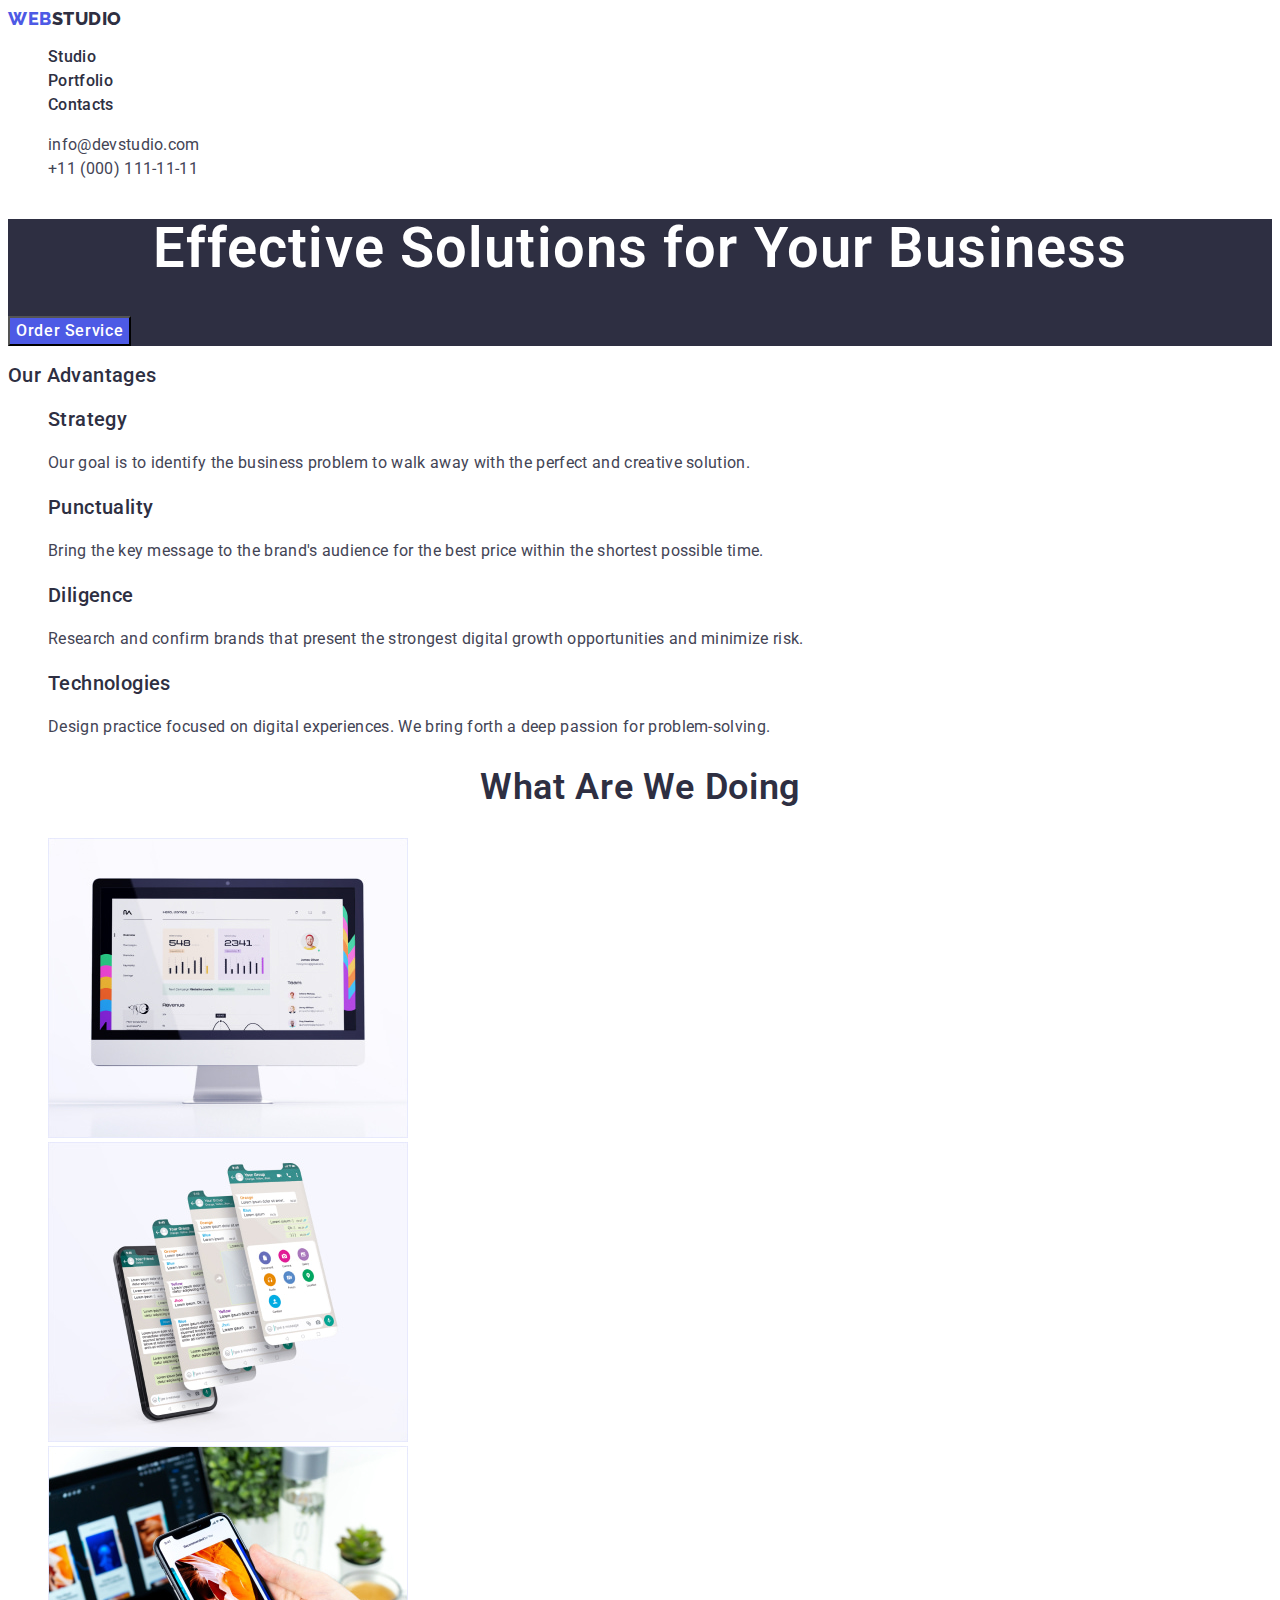
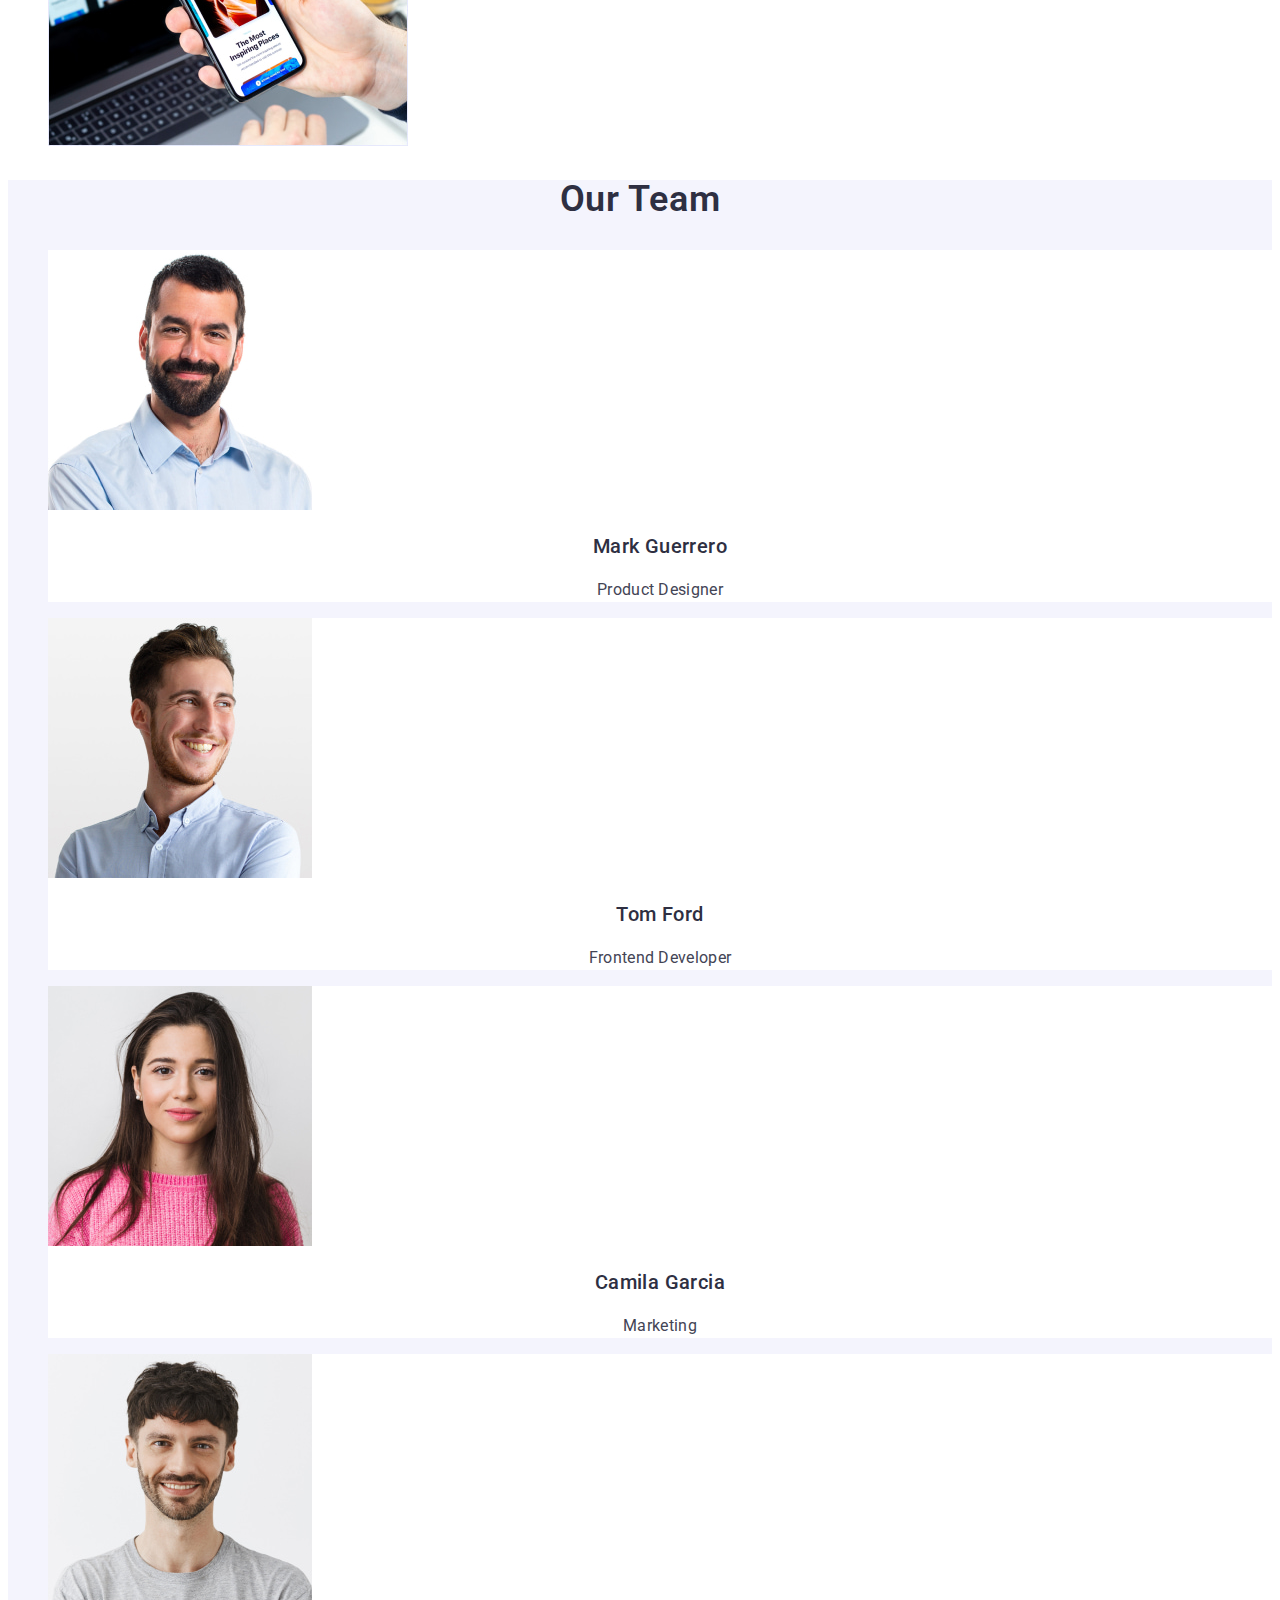
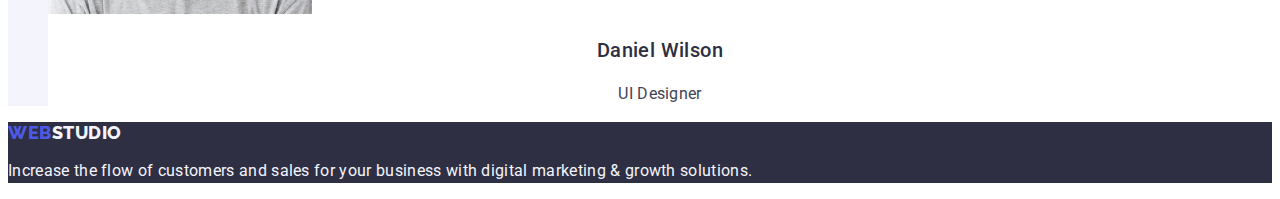
<file: index.html>
<!DOCTYPE html>
<html lang="en">
  <head>
    <meta charset="UTF-8" />
    <meta http-equiv="X-UA-Compatible" content="IE=edge" />
    <meta name="viewport" content="width=device-width, initial-scale=1.0" />
    <title>Studio</title>
    <link href="css/styles.css" rel="stylesheet" />
    <link rel="preconnect" href="https://fonts.googleapis.com" />
    <link rel="preconnect" href="https://fonts.gstatic.com" crossorigin />
    <link
      href="https://fonts.googleapis.com/css2?family=Raleway:wght@700;800&family=Roboto:wght@400;500;700;900&display=swap"
      rel="stylesheet"
    />
  </head>

  <body>
    <header class="header">
      <nav class="nav">
        <a class="logo link" href="./index.html">
          Web<span class="logo-studio-header">Studio</span>
        </a>
        <ul class="nav-list list">
          <li class="nav-item">
            <a class="nav-link link" href="./index.html">Studio</a>
          </li>
          <li class="nav-item">
            <a class="nav-link link" href="./portfolio.html">Portfolio</a>
          </li>
          <li class="nav-item">
            <a class="nav-link link" href="">Contacts</a>
          </li>
        </ul>
      </nav>

      <address class="header-contacts">
        <ul class="list">
          <li>
            <a class="header-contact link" href="mailto:info@devstudio.com"
              >info@devstudio.com</a
            >
          </li>
          <li>
            <a class="header-contact link" href="tel:+110001111111"
              >+11 (000) 111-11-11</a
            >
          </li>
        </ul>
      </address>
    </header>

    <main>
      <section class="hero">
        <h1 class="hero-title">Effective Solutions for Your Business</h1>
        <button class="hero-button button" type="button">Order Service</button>
      </section>

      <section class="principles">
        <h2 class="principles-title section-title">Our Advantages</h2>
        <ul class="principles-list list">
          <li>
            <h3 class="principles-title">Strategy</h3>
            <p class="principles-text">
              Our goal is to identify the business problem to walk away with the
              perfect and creative solution.
            </p>
          </li>
          <li>
            <h3 class="principles-title">Punctuality</h3>
            <p class="principles-text">
              Bring the key message to the brand's audience for the best price
              within the shortest possible time.
            </p>
          </li>
          <li>
            <h3 class="principles-title">Diligence</h3>
            <p class="principles-text">
              Research and confirm brands that present the strongest digital
              growth opportunities and minimize risk.
            </p>
          </li>
          <li>
            <h3 class="principles-title">Technologies</h3>
            <p class="principles-text">
              Design practice focused on digital experiences. We bring forth a
              deep passion for problem-solving.
            </p>
          </li>
        </ul>
      </section>

      <section class="job">
        <h2 class="job-title section-title">What are we doing</h2>
        <ul class="job-list list">
          <li>
            <a class="job-link link" href="#"
              ><img
                class="job-image"
                src="./images/studio/img1.jpg"
                alt="a monitor showing a web application"
                width="360"
            /></a>
          </li>
          <li>
            <a class="job-link link" href="#"
              ><img
                class="job-image"
                src="./images/studio/img2.jpg"
                alt="a smartphone with several possible screens"
                width="360"
            /></a>
          </li>
          <li>
            <a class="job-link link" href="#"
              ><img
                class="job-image"
                src="./images/studio/img3.jpg"
                alt="a laptop and a smartphone showing an adaptive web site"
                width="360"
            /></a>
          </li>
        </ul>
      </section>

      <section class="team">
        <h2 class="team-title section-title">Our team</h2>
        <ul class="team-list list">
          <li class="team-card">
            <img
              class="team-image"
              src="./images/studio/team1.jpg"
              alt="Mark Guerrero"
              width="264"
            />
            <h3 class="team-name">Mark Guerrero</h3>
            <p class="team-position">Product Designer</p>
          </li>
          <li class="team-card">
            <img
              class="team-image"
              src="./images/studio/team2.jpg"
              alt="Tom Ford"
              width="264"
            />
            <h3 class="team-name">Tom Ford</h3>
            <p class="team-position">Frontend Developer</p>
          </li>
          <li class="team-card">
            <img
              class="team-image"
              src="./images/studio/team3.jpg"
              alt="Camila Garcia"
              width="264"
            />
            <h3 class="team-name">Camila Garcia</h3>
            <p class="team-position">Marketing</p>
          </li>
          <li class="team-card">
            <img
              class="team-image"
              src="./images/studio/team4.jpg"
              alt="Daniel Wilson"
              width="264"
            />
            <h3 class="team-name">Daniel Wilson</h3>
            <p class="team-position">UI Designer</p>
          </li>
        </ul>
      </section>
    </main>

    <footer class="footer">
      <a class="logo link" href="./index.html">
        Web<span class="logo-studio-footer">Studio</span>
      </a>
      <p class="footer-text">
        Increase the flow of customers and sales for your business with digital
        marketing & growth solutions.
      </p>
    </footer>
  </body>
</html>
</file>
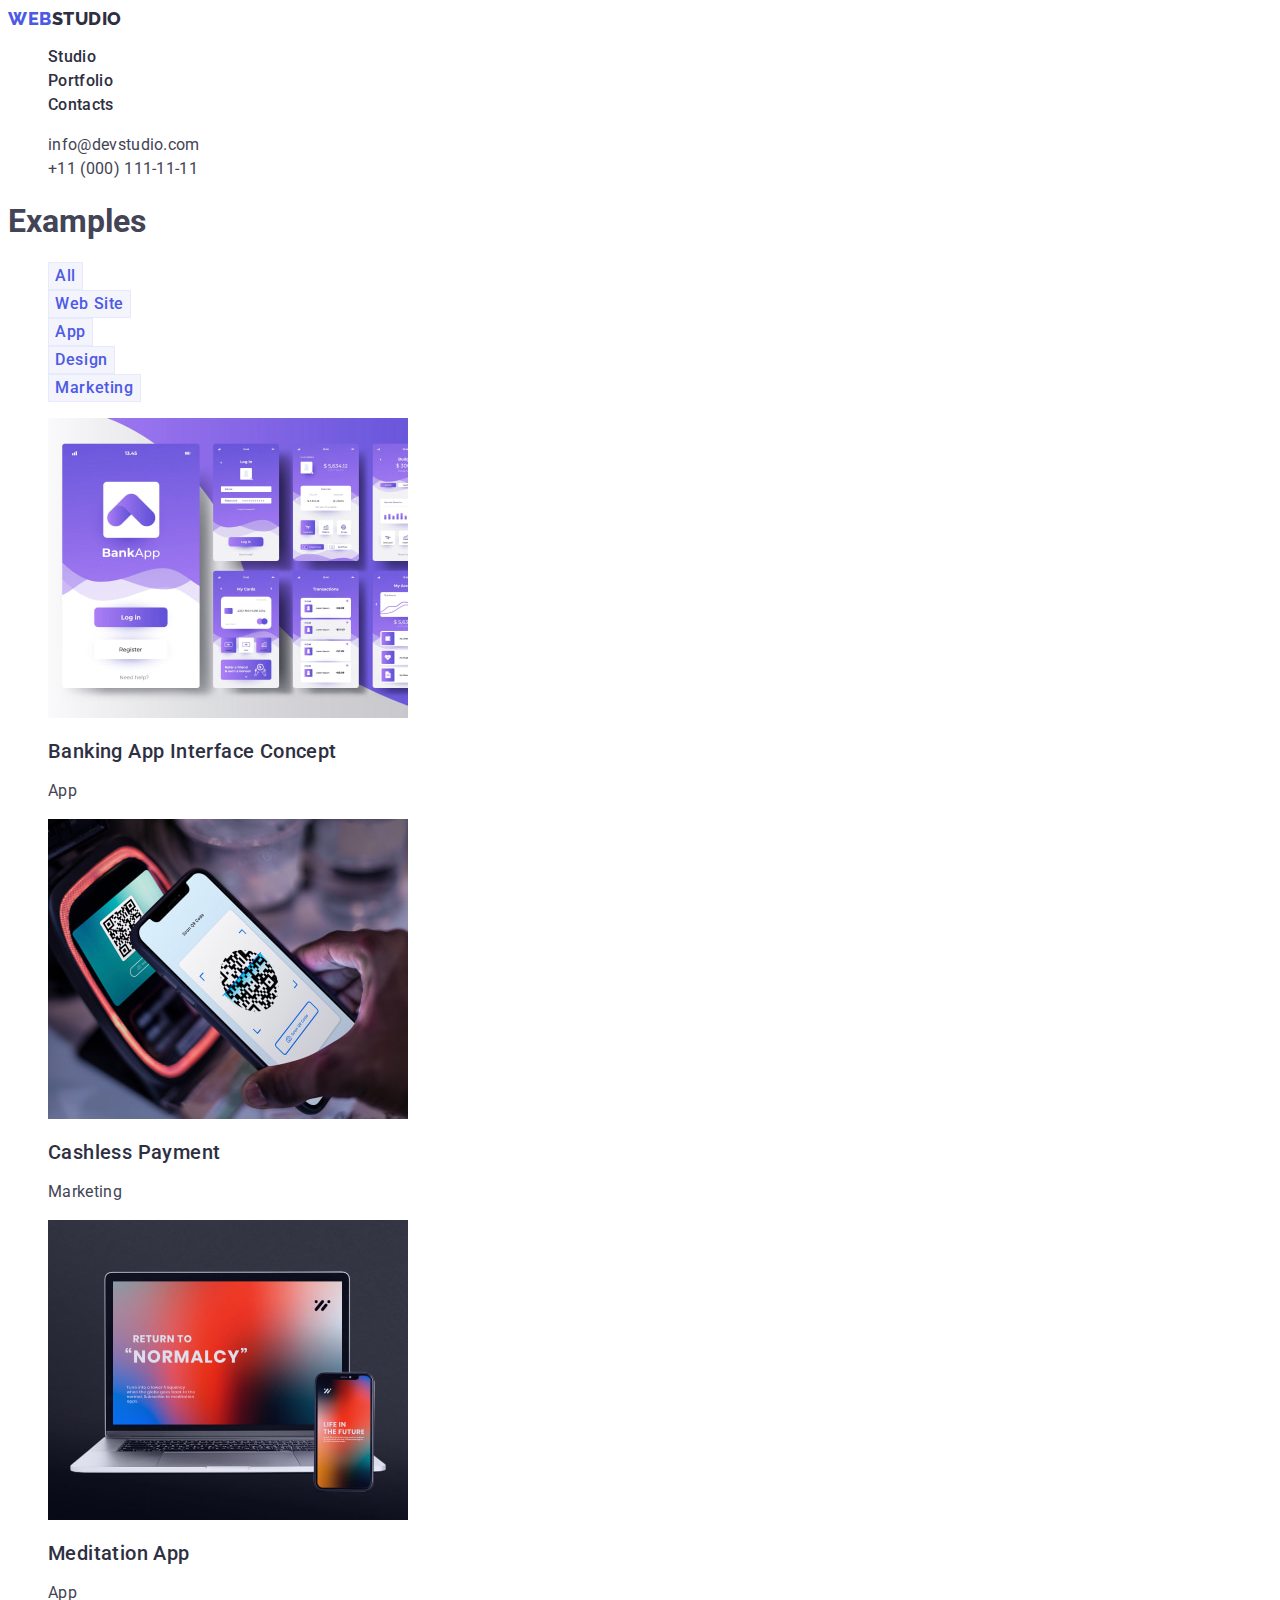
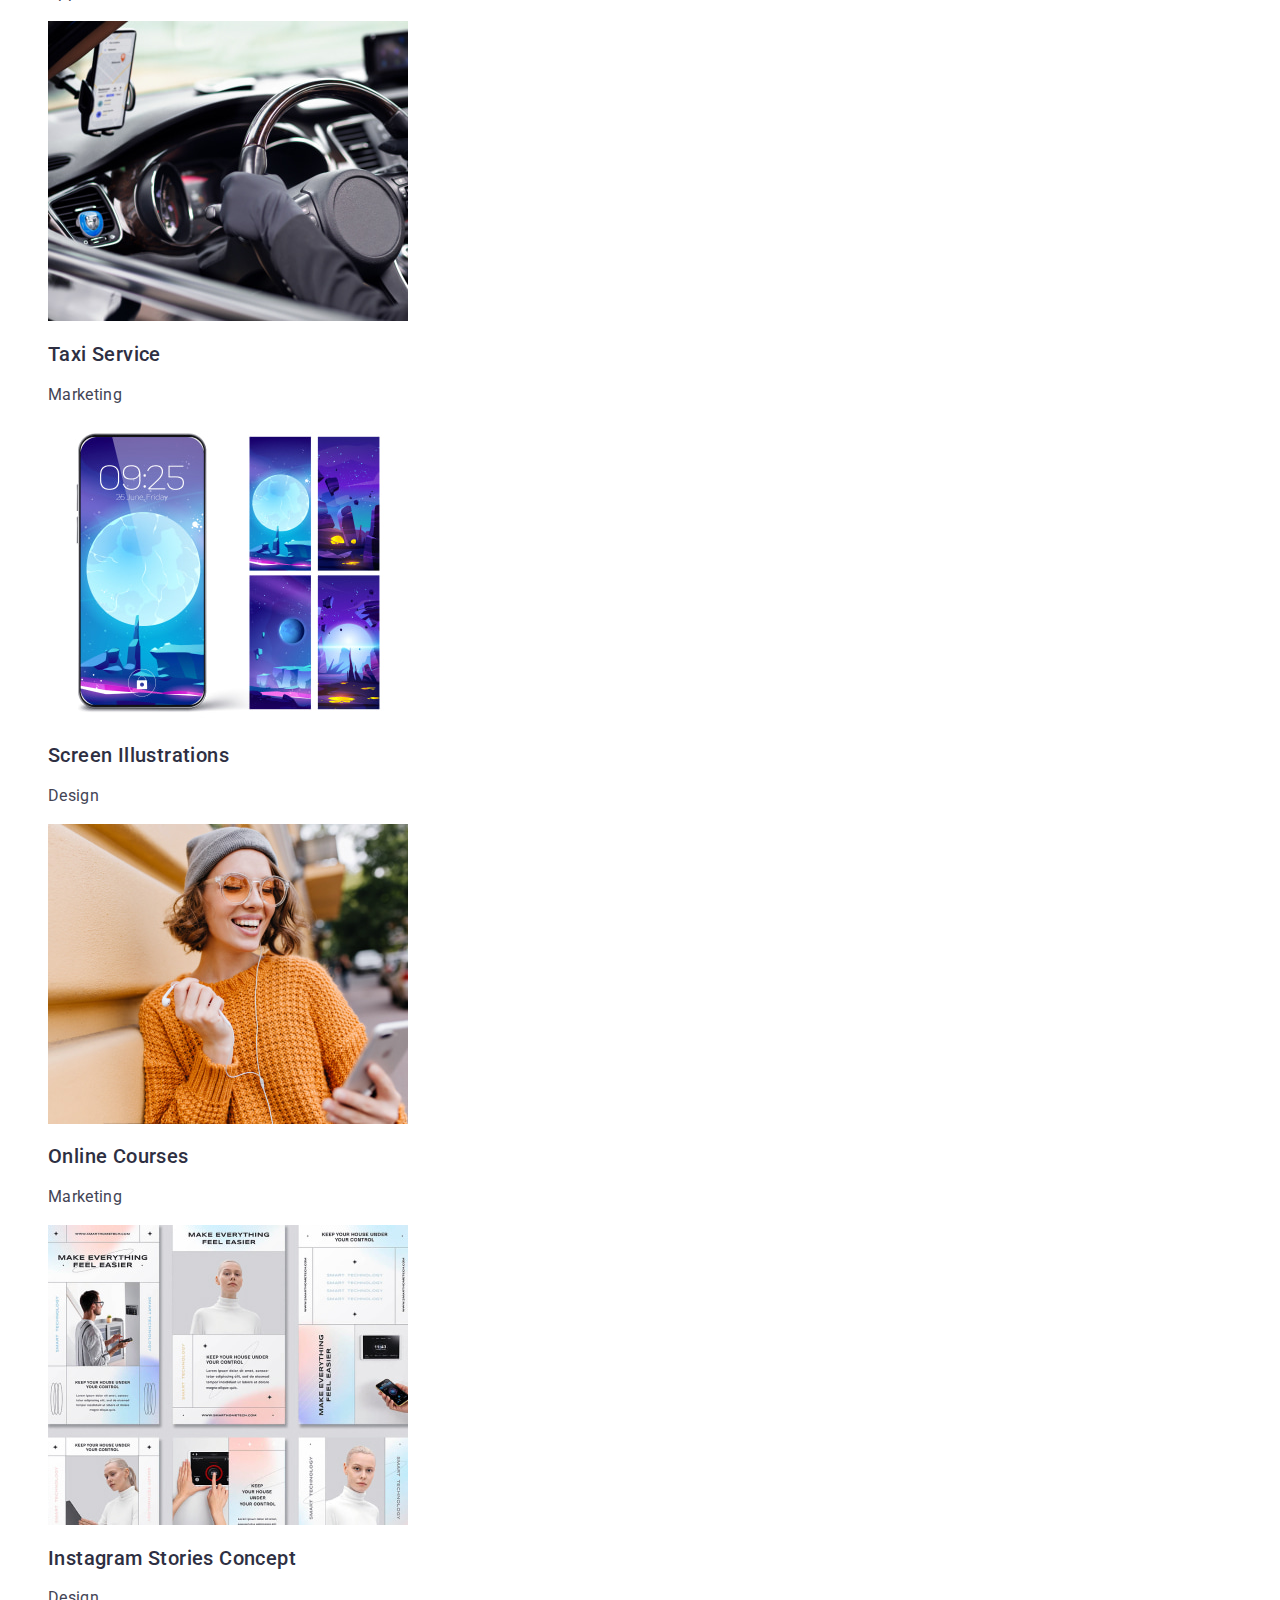
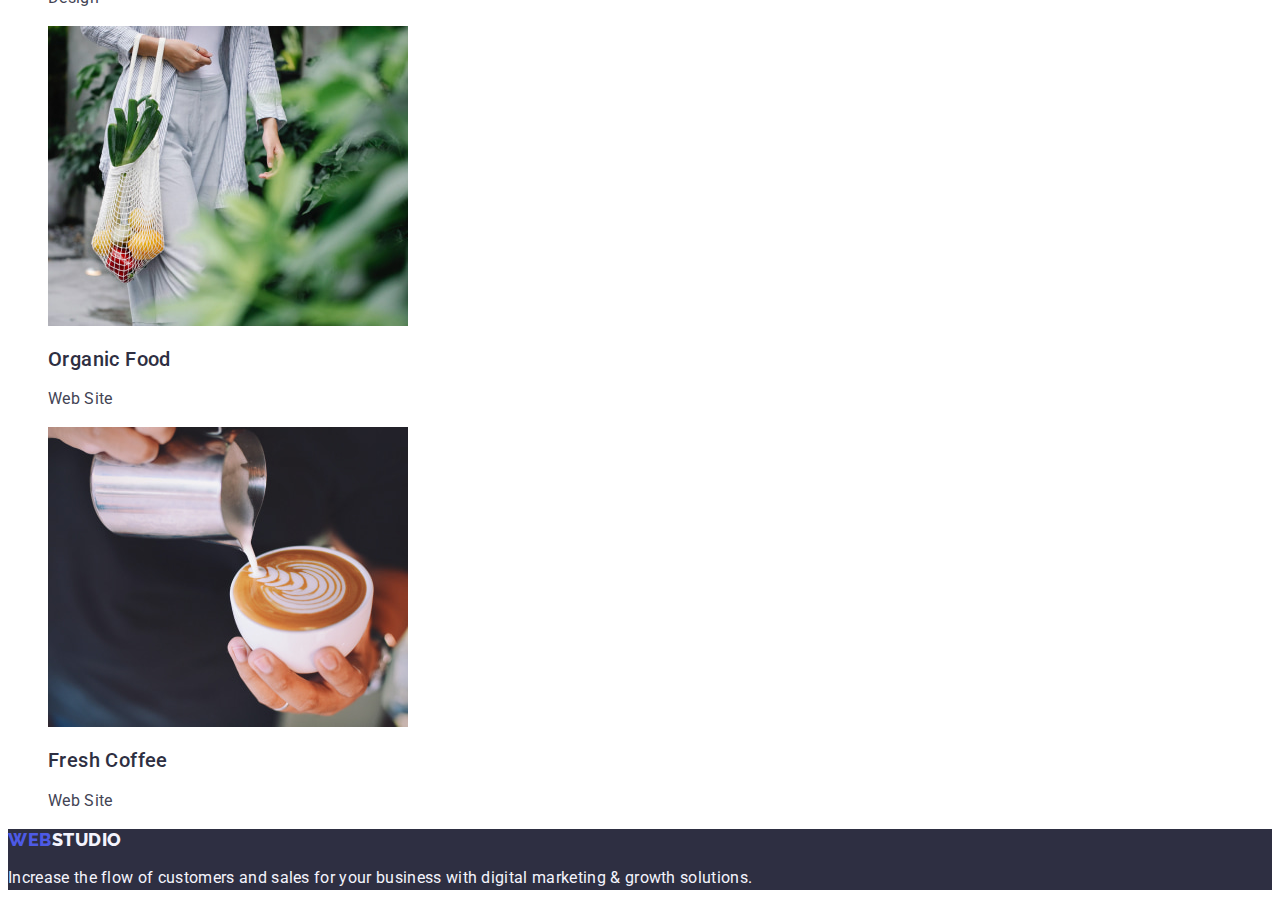
<file: portfolio.html>
<!DOCTYPE html>
<html lang="en">
  <head>
    <meta charset="UTF-8" />
    <meta http-equiv="X-UA-Compatible" content="IE=edge" />
    <meta name="viewport" content="width=device-width, initial-scale=1.0" />
    <title>Portfolio</title>
    <link href="css/styles.css" rel="stylesheet" />
    <link rel="preconnect" href="https://fonts.googleapis.com" />
    <link rel="preconnect" href="https://fonts.gstatic.com" crossorigin />
    <link
      href="https://fonts.googleapis.com/css2?family=Raleway:wght@700;800&family=Roboto:wght@400;500;700;900&display=swap"
      rel="stylesheet"
    />
  </head>

  <body>
    <header class="header">
      <nav class="nav">
        <a class="logo link" href="./index.html">
          Web<span class="logo-studio-header">Studio</span>
        </a>
        <ul class="nav-list list">
          <li class="nav-item">
            <a class="nav-link link" href="./index.html">Studio</a>
          </li>
          <li class="nav-item">
            <a class="nav-link link" href="./portfolio.html">Portfolio</a>
          </li>
          <li class="nav-item">
            <a class="nav-link link" href="">Contacts</a>
          </li>
        </ul>
      </nav>

      <address class="header-contacts">
        <ul class="list">
          <li>
            <a class="header-contact link" href="mailto:info@devstudio.com"
              >info@devstudio.com</a
            >
          </li>
          <li>
            <a class="header-contact link" href="tel:+110001111111"
              >+11 (000) 111-11-11</a
            >
          </li>
        </ul>
      </address>
    </header>

    <main>
      <section class="examples">
        <h1 class="portfolio-title">Examples</h1>

        <ul class="filter-list list">
          <li>
            <button class="filter-button button" type="button">All</button>
          </li>
          <li>
            <button class="filter-button button" type="button">Web Site</button>
          </li>
          <li>
            <button class="filter-button button" type="button">App</button>
          </li>
          <li>
            <button class="filter-button button" type="button">Design</button>
          </li>
          <li>
            <button class="filter-button button" type="button">
              Marketing
            </button>
          </li>
        </ul>

        <ul class="examples-list list">
          <li class="examples-card">
            <a class="examples-link link" href=""
              ><img
                class="examples-image"
                src="./images/portfolio/portfolio1.jpg"
                alt="Banking App Interface Concept"
                width="360"
              />
              <h2 class="examples-name">Banking App Interface Concept</h2>
              <p class="examples-filter">App</p>
            </a>
          </li>
          <li class="examples-card">
            <a class="examples-link link" href=""
              ><img
                class="examples-image"
                src="./images/portfolio/portfolio2.jpg"
                alt="Cashless Payment"
                width="360"
              />
              <h2 class="examples-name">Cashless Payment</h2>
              <p class="examples-filter">Marketing</p>
            </a>
          </li>
          <li class="examples-card">
            <a class="examples-link link" href=""
              ><img
                class="examples-image"
                src="./images/portfolio/portfolio3.jpg"
                alt="Meditaion App"
                width="360"
              />
              <h2 class="examples-name">Meditation App</h2>
              <p class="examples-filter">App</p>
            </a>
          </li>
          <li class="examples-card">
            <a class="examples-link link" href=""
              ><img
                class="examples-image"
                src="./images/portfolio/portfolio4.jpg"
                alt="Taxi Service"
                width="360"
              />
              <h2 class="examples-name">Taxi Service</h2>
              <p class="examples-filter">Marketing</p>
            </a>
          </li>
          <li class="examples-card">
            <a class="examples-link link" href=""
              ><img
                class="examples-image"
                src="./images/portfolio/portfolio5.jpg"
                alt="Screen Illustrations"
                width="360"
              />
              <h2 class="examples-name">Screen Illustrations</h2>
              <p class="examples-filter">Design</p>
            </a>
          </li>
          <li class="examples-card">
            <a class="examples-link link" href=""
              ><img
                class="examples-image"
                src="./images/portfolio/portfolio6.jpg"
                alt="Online Courses"
                width="360"
              />
              <h2 class="examples-name">Online Courses</h2>
              <p class="examples-filter">Marketing</p>
            </a>
          </li>
          <li class="examples-card">
            <a class="examples-link link" href=""
              ><img
                class="examples-image"
                src="./images/portfolio/portfolio7.jpg"
                alt="Instagram Stories Concept"
                width="360"
              />
              <h2 class="examples-name">Instagram Stories Concept</h2>
              <p class="examples-filter">Design</p>
            </a>
          </li>
          <li class="examples-card">
            <a class="examples-link link" href=""
              ><img
                class="examples-image"
                src="./images/portfolio/portfolio8.jpg"
                alt="Organic Food"
                width="360"
              />
              <h2 class="examples-name">Organic Food</h2>
              <p class="examples-filter">Web Site</p>
            </a>
          </li>
          <li class="examples-card">
            <a class="examples-link link" href=""
              ><img
                class="examples-image"
                src="./images/portfolio/portfolio9.jpg"
                alt="Fresh Coffee"
                width="360"
              />
              <h2 class="examples-name">Fresh Coffee</h2>
              <p class="examples-filter">Web Site</p>
            </a>
          </li>
        </ul>
      </section>
    </main>

    <footer class="footer">
      <a class="logo link" href="./index.html">
        Web<span class="logo-studio-footer">Studio</span>
      </a>
      <p class="footer-text">
        Increase the flow of customers and sales for your business with digital
        marketing & growth solutions.
      </p>
    </footer>
  </body>
</html>
</file>
<file: css/styles.css>
:root {
   --color-primary-iris: rgba(77, 90, 229, 1); /* #4D5AE5 */
   --color-pressed-ocean: rgba(64, 75, 191, 1); /* #404BBF */
   --color-dark-navyblue: rgba(46, 47, 66, 1);     /* #2E2F42 */
   --color-success-green: rgba(49, 208, 170, 1); /* #31D0AA */
   --color-text-slate: rgba(67, 68, 85, 1);   /* #434455 */
   --color-text-lightslate: rgba(142, 143, 153, 1); /* #8E8F99 */
   --color-accent-cornflower: rgba(231, 233, 252, 1); /* #E7E9FC */
   --color-light-cloud: rgba(244, 244, 253, 1);       /* #F4F4FD */
   --color-white: rgba(255, 255, 255, 1); /* #FFFFFF */
   --color-modal-dairy: rgba(252, 252, 252, 1); /* #FCFCFC */
   --color-hero-grey: rgba(46, 47, 66, 0.7);
   --color-modal-navyblue: rgba(46, 47, 66, 0.4);

}

body {
    font-family: 'Roboto', sans-serif;
    background-color: var(--color-white);
    color: var(--color-text-slate);
}

.link {
    text-decoration: none;
    color: inherit;
}

.button {
    cursor: pointer;
    font-family: inherit;
}

.list {
    list-style: none;
}

/* HEADER */

.logo {
    font-family: "Raleway", sans-serif;
    font-weight: 800;
    font-size: 18px;
    line-height: 1.17;
    letter-spacing: 0.03em;
    text-transform: uppercase;
    color: var(--color-primary-iris);
}

.logo-studio-header {
    color: var(--color-dark-navyblue);
}

.logo-studio-footer {
    color: var(--color-light-cloud);
}

.nav-link {
    font-weight: 500;
    font-size: 16px;
    line-height: 1.5;
    letter-spacing: 0.02em;
    color: var(--color-dark-navyblue);
}

.nav-link:hover, .nav-link:focus {
    color: var(--color-pressed-ocean);
}

.header-contacts {
    font-style: normal;
}

.header-contact {
    font-size: 16px;
    line-height: 1.5;
    letter-spacing: 0.02em;
}

.header-contact:hover, .header-contact:focus {
    color: var(--color-pressed-ocean);
}

/* FOOTER */

.footer {
    background-color: var(--color-dark-navyblue);
}

.footer-text {
    font-size: 16px;
    line-height: 1.5;
    letter-spacing: 0.02em;
    color: var(--color-light-cloud);
}

/* HERO - SECTION 1 */

.hero {
    background-color: var(--color-dark-navyblue);
}

.hero-title {
    font-weight: 600;
    font-size: 56px;
    line-height: 1.07;
    text-align: center;
    letter-spacing: 0.02em;
    color: var(--color-white);
}

.hero-button {
    font-weight: 500;
    font-size: 16px;
    line-height: 1.5;
    text-align: center;
    letter-spacing: 0.04em;
    background-color: var(--color-primary-iris);
    color: var(--color-white);
}

.hero-button:hover, .hero-button:focus {
    background-color: var(--color-pressed-ocean);
}

/* PRINCIPLES - SECTION 2 */

.principles-title {
    font-weight: 500;
    font-size: 20px;
    line-height: 1.2;
    letter-spacing: 0.02em;
    color: var(--color-dark-navyblue);
}

.principles-text {
    font-size: 16px;
    line-height: 1.5;
    letter-spacing: 0.02em;
}

/* JOBS - SECTION 3 */

.job-title {
    font-weight: 600;
    font-size: 36px;
    line-height: 1.11;
    text-align: center;
    letter-spacing: 0.02em;
    text-transform: capitalize;
    color: var(--color-dark-navyblue);
}

/* TEAM - SECTION 4 */

.team {
    background-color: var(--color-light-cloud);
}

.team-card {
    background-color: var(--color-white);
}

.team-title {
    font-weight: 600;
    font-size: 36px;
    line-height: 1.11;
    text-align: center;
    letter-spacing: 0.02em;
    text-transform: capitalize;
    color: var(--color-dark-navyblue);
}

.team-name {
    font-weight: 500;
    font-size: 20px;
    line-height: 1.2;
    text-align: center;
    letter-spacing: 0.02em;
    color: var(--color-dark-navyblue);
}

.team-position {
    font-size: 16px;
    line-height: 1.5;
    text-align: center;
    letter-spacing: 0.02em;
}

/* PORTFOLIO CONTENT */

.examples-name {
    font-weight: 500;
    font-size: 20px;
    line-height: 1.2;
    letter-spacing: 0.02em;
    color: var(--color-dark-navyblue);
}

.examples-filter {
    font-size: 16px;
    line-height: 1.5;
    letter-spacing: 0.02em;
}

/* PORTFOLIO FILTER */

.filter-button {
    background-color: var(--color-light-cloud);
    border: 1px solid var(--color-accent-cornflower);
    font-weight: 500;
    font-size: 16px;
    line-height: 1.5;
    text-align: center;
    letter-spacing: 0.04em;
    color: var(--color-primary-iris);
}

.filter-button:hover, .filter-button:focus {
    background-color: var(--color-pressed-ocean);
    border-color: var(--color-pressed-ocean);
    color: var(--color-white);
}
</file>
